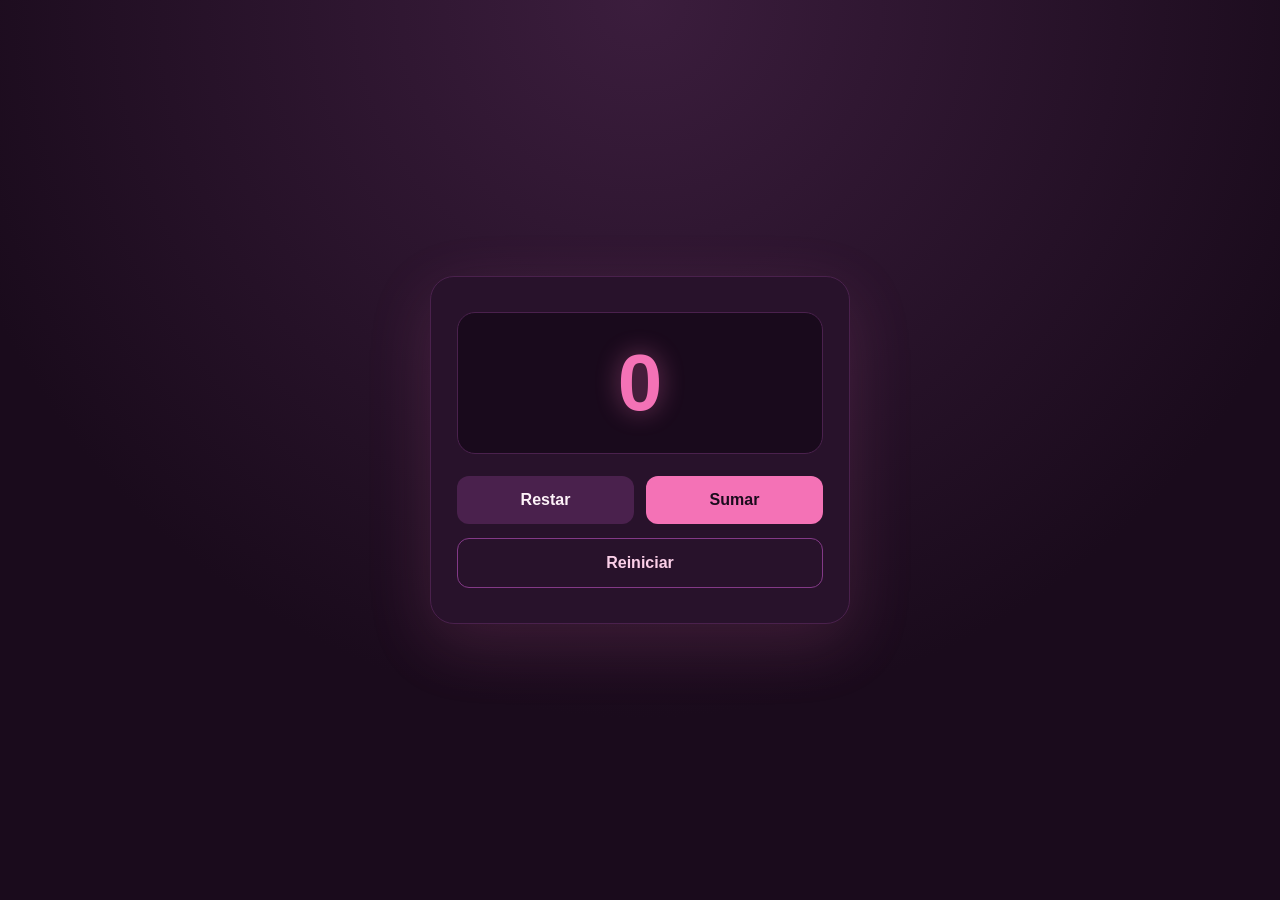
<file: Contador - Luisa Ospina/index.html>
<!doctype html>
<html lang="es">
<head>
    <meta charset="UTF-8">
    <meta name="viewport" content="width=device-width, initial-scale=1">
    <title>Contador</title>
    <link rel="icon" type="image/svg+xml" href="data:image/svg+xml,<svg xmlns='http://www.w3.org/2000/svg' viewBox='0 0 100 100'><rect width='100' height='100' rx='20' fill='%2322d3ee'/><text x='50' y='70' font-size='65' font-weight='bold' text-anchor='middle' fill='%230f172a'>123</text></svg>">
    <link rel="stylesheet" href="style.css">
    <script src="script.js" defer></script>
</head>
<body>
<main class="tarjeta">
    
<div class="pantalla" id="numero" aria-live="polite">

0

</div>

<div class="botones">

  <button id="restar" class="secundario">Restar</button>
  <button id="sumar">Sumar</button>

</div>

<button id="reiniciar" class="reiniciar"> Reiniciar</button>
</main>

</body>
</html>
</file>
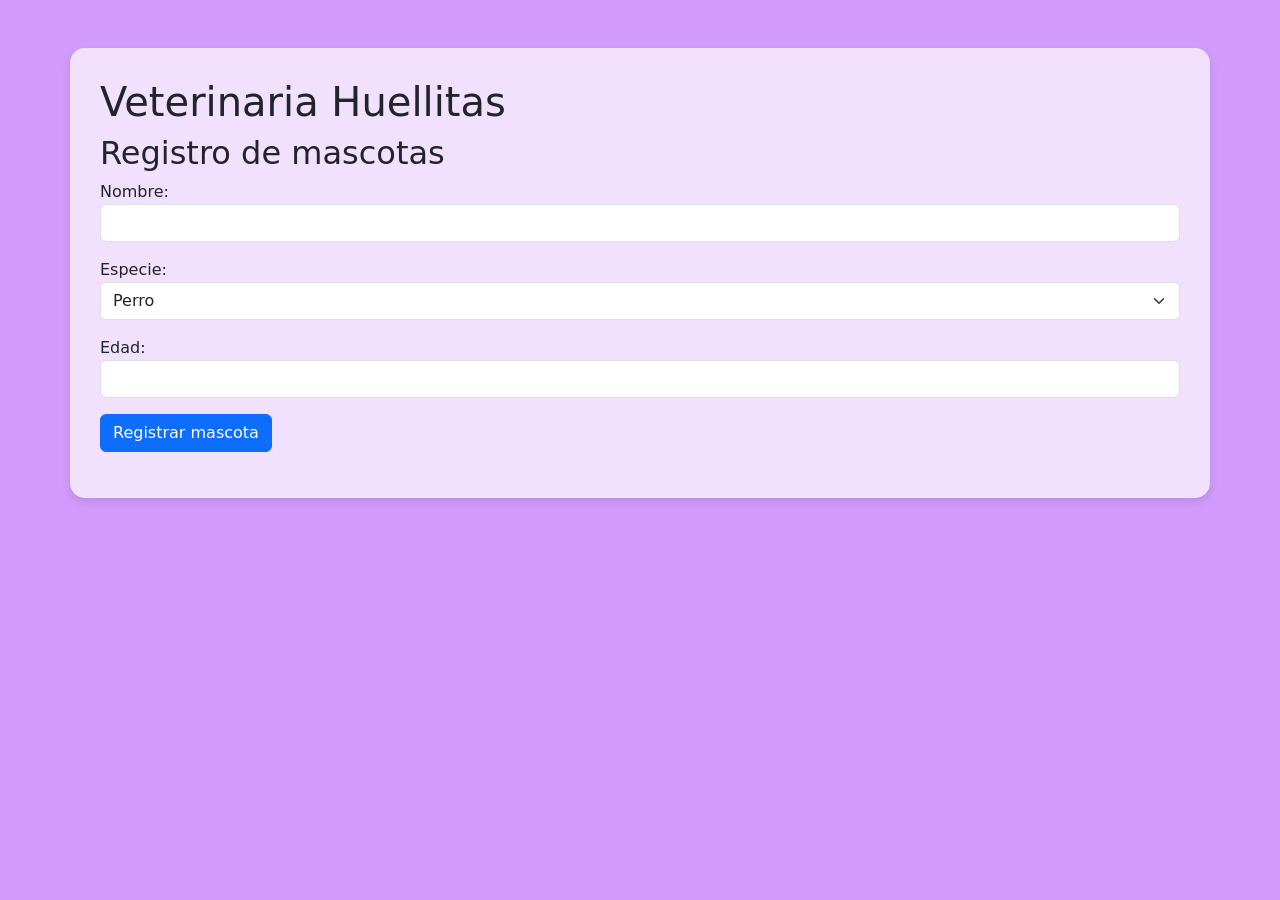
<file: Veterinaria - Luisa Ospina/index.html>
<!DOCTYPE html>
<html lang="es">
<head>
  <meta charset="UTF-8">
  <meta name="viewport" content="width=device-width, initial-scale=1.0">
  <link rel="icon" href="data:image/svg+xml,<svg xmlns=%22http://www.w3.org/2000/svg%22 viewBox=%220 0 100 100%22><text y=%22.9em%22 font-size=%2290%22>🐾</text></svg>">
  <title>Veterinaria Huellitas</title>

  <link
    href="https://cdn.jsdelivr.net/npm/bootstrap@5.3.3/dist/css/bootstrap.min.css"
    rel="stylesheet">
    
    <link rel="stylesheet" href="estilos.css">
</head>
<body>

  <div class="container mt-5">

    <h1>Veterinaria Huellitas</h1>
    <h2>Registro de mascotas</h2>

    <label for="nombre">Nombre:</label>
    <input id="nombre" type="text" class="form-control mb-3">

    <label for="especie">Especie:</label>
    <select id="especie" class="form-select mb-3">
      <option>Perro</option>
      <option>Gato</option>
    </select>

    <label for="edad">Edad:</label>
    <input id="edad" type="number" class="form-control mb-3">

    <button id="registrar" class="btn btn-primary">Registrar mascota</button>

    <ul id="lista" class="list-group mt-3"></ul>

  </div>

  <script src="app.js"></script>
</body>
</html>
</file>
<file: Contador - Luisa Ospina/style.css>
* {
    box-sizing: border-box;
}

body {
    margin: 0;
    min-height: 100vh;
    display: grid;
    place-items: center;
    padding: 20px;
    background: radial-gradient(circle at top, #3b1d3d, #1a0b1c 65%);
    color: #fdf2f8;
    font-family: Arial, sans-serif;
}

.tarjeta {
    width: min(100%, 420px);
    text-align: center;
    background: #28122b;
    border: 1px solid #4a214d;
    border-radius: 24px;
    padding: 35px 26px;
    box-shadow: 0 20px 65px rgba(244, 114, 182, 0.15);
}

.etiqueta {
    color: #f472b6;
    font-size: 11px;
    letter-spacing: 2px;
}

h1 {
    color: #f472b6;
    letter-spacing: 3px;
    font-size: clamp(25px, 6vw, 36px);
    margin: 16px 0 10px;
}

.subtitulo {
    color: #fbcfe8;
    font-size: 14px;
    margin-bottom: 28px;
}

.pantalla {
    background: #190a1c;
    border: 1px solid #4a214d;
    border-radius: 18px;
    padding: 24px;
    font-size: 80px;
    font-weight: bold;
    color: #f472b6;
    text-shadow: 0 0 25px #f472b677;
    margin-bottom: 22px;
}

.botones {
    display: flex;
    gap: 12px;
}

button {
    flex: 1;
    border: 0;
    border-radius: 12px;
    padding: 15px;
    background: #f472b6;
    color: #1a0b1c;
    font-size: 16px;
    font-weight: bold;
    cursor: pointer;
    transition: transform .15s, filter .15s;
}

button:hover {
    transform: translateY(-2px);
    filter: brightness(1.08);
}

button.secundario {
    
    background: #4a214d;
    color: #fdf2f8;
}

button.reiniciar {
    margin-top: 14px;
    background: transparent;
    color: #fbcfe8;
    border: 1px solid #833987;
    width: 100%;
}
</file>
<file: Veterinaria - Luisa Ospina/estilos.css>
body {
  background-color: #d29bfd;
}

.container {
  background-color: rgba(255, 255, 255, 0.7);
  padding: 30px;
  border-radius: 15px;
  box-shadow: 0px 4px 10px rgba(0, 0, 0, 0.1);
  margin-top: 50px;
}
</file>
